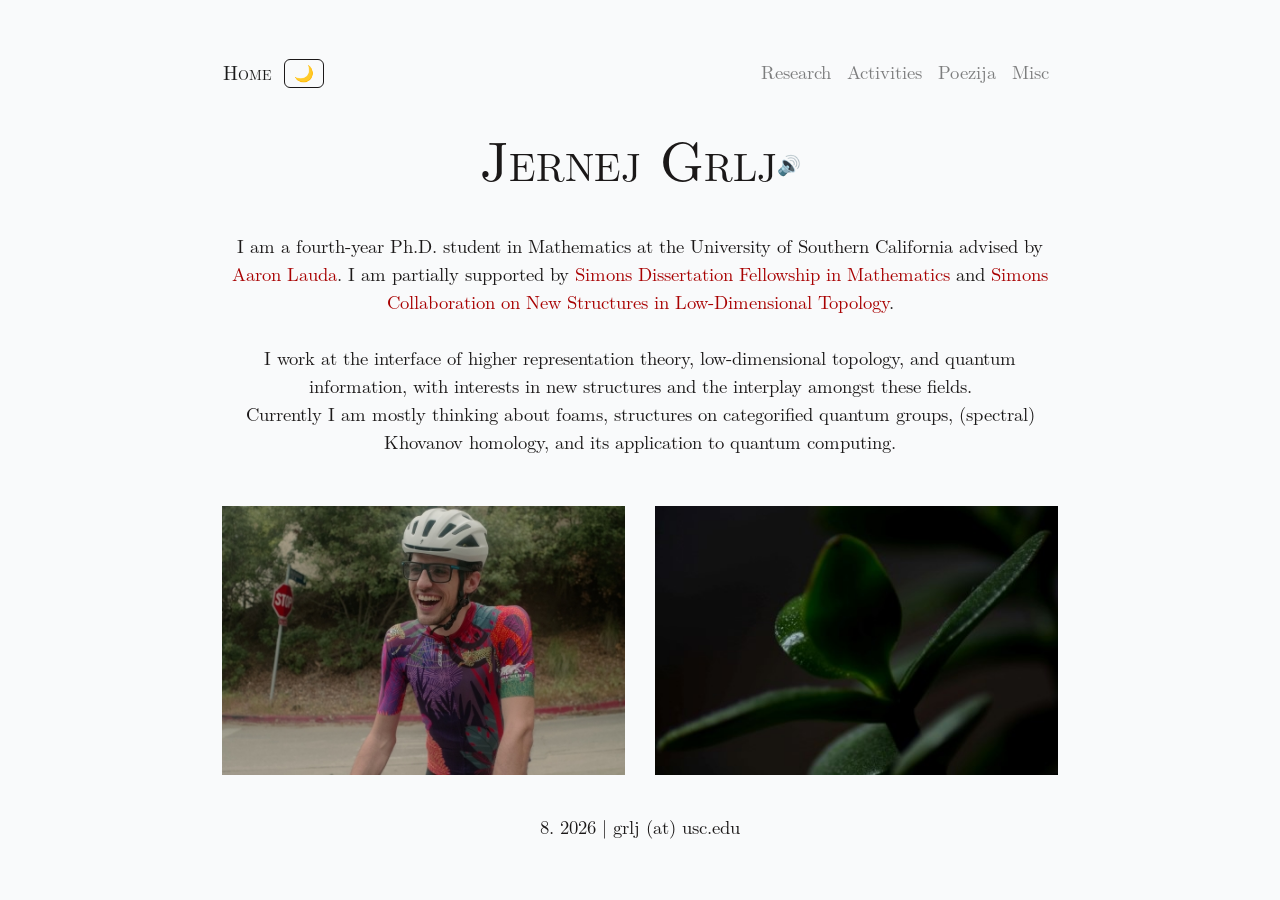
<file: index.html>
<!DOCTYPE html>
<html lang="en">
<head>
    <meta charset="UTF-8">
    <meta name="viewport" content="width=device-width, initial-scale=1.0">
    <!-- Apply saved/system color scheme before render to avoid flash -->
    <script>
      (function () {
        function readTheme() {
          try { var s = localStorage.getItem('theme'); if (s) return s; } catch (e) {}
          var m = document.cookie.match(/(?:^|;\s*)theme=(dark|light)/);
          return m ? m[1] : null;
        }
        var stored = readTheme();
        var dark = stored
          ? stored === 'dark'
          : (window.matchMedia && window.matchMedia('(prefers-color-scheme: dark)').matches);
        if (dark) document.documentElement.classList.add('latex-dark');
      })();
    </script>
    <title>Jernej Grlj</title>
    <!-- Bootstrap CSS -->
    <link rel="stylesheet" href="https://maxcdn.bootstrapcdn.com/bootstrap/4.5.2/css/bootstrap.min.css">
    <!-- LaTeX CSS -->
    <link rel="stylesheet" href="css/style.css">

    <style>
        h1 {
            
        }
        .container {
            max-width: 100%;
        }
        
        /* Media query for screens larger than 576px */
        @media (min-width: 576px) {
            .container {
                max-width: 80%;
            }
        }
        /* Remove outline and highlight effects for navbar links */
        .nav-link {
            outline: none; /* Remove outline on focus */
            box-shadow: none; /* Remove any box shadow effect */
            text-decoration: none; /* Remove underline if it appears */
        }

        .nav-link:focus, .nav-link:active {
            outline: none; /* Remove the blue outline */
            box-shadow: none; /* Remove any box shadow effect */
        }
        .navbar-brand {
            outline: none;
            box-shadow: none;
        }
        
        /* Optional: Prevent link text from being highlighted */
        .nav-link:focus, .nav-link:active {
            background-color: transparent; /* No background change on focus */
            color: inherit; /* Maintain original text color */
        }
        /* Adjust font size and line height */
        body {
            max-width: 128ch;
            font-size: 1rem;
            line-height: 1.5;
        }
                /* Remove any list-style or numbering in the navbar */
        .navbar-nav {
            list-style-type: none;
            padding: 0;
            margin: 0;
        }

        .navbar-nav li::before {
            content: none; /* Remove any custom content added by LaTeX.css */
        }
        /* Optional: If specific classes are defined, increase their font size too */
        body {
            font-size: calc(1rem + 2pt); /* Increase base font size */
        }/* Use the dark mode styles from LaTeX.css for the navbar */
        .latex-dark .navbar {
            background-color: var(--body-bg-color); /* Use the dark background from LaTeX.css */
            color: var(--body-color); /* Use the light text color from LaTeX.css */
        }

        .latex-dark .navbar .nav-link {
            color: var(--body-color); /* Light text color for nav links */
        }

        .latex-dark .navbar .nav-link:hover {
            color: var(--link-visited); /* Use a highlight color for hover effect */
        }

        .latex-dark .navbar-brand {
            color: var(--body-color); /* Light text color for the brand */
        }
            a {
        text-decoration: none; /* Remove underline */
        border: none; /* Remove any border */
    }

    /* Ensure the links don't show an outline or border when focused or active */
    a:focus, a:active {
        outline: none; /* Remove outline */
        border: none; /* Remove border */
    }
        </style>
</head>
<body>

    <!-- Navigation Bar -->
    <nav class="navbar navbar-expand-lg navbar-light">
        <div class="container">
            <a class="navbar-brand author" href="./index.html">Home</a>
            <button id="themeToggle" class="theme-toggle" type="button" aria-label="Toggle dark mode" aria-pressed="false" onclick="toggleTheme()">🌙</button>
            <button class="navbar-toggler" type="button" data-toggle="collapse" data-target="#navbarNav" aria-controls="navbarNav" aria-expanded="false" aria-label="Toggle navigation">
                <span class="navbar-toggler-icon"></span>
            </button>
            <div class="collapse navbar-collapse" id="navbarNav">
                <ul class="navbar-nav ml-auto">
                    <li class="nav-item">
                        <a class="nav-link" href="./research.html">Research</a>
                    </li>
                    <li class="nav-item">
                        <a class="nav-link" href="./activities.html">Activities</a>
                    </li>
                    <li class="nav-item">
                        <a class="nav-link" href="./poetry.html">Poezija</a>
                    </li>
                    <li class="nav-item">
                        <a class="nav-link" href="./misc.html">Misc</a>
                    </li>
                </ul>
            </div>
        </div>
    </nav>

<!-- Header Section -->
<header class="container-fluid text-center">
    <div class="container">
        <h1 class="display-4 author" style="margin-top:1rem; margin-bottom:1rem;">Jernej Grlj<sup style="font-size: 1.2rem; cursor: pointer;" onclick="playRandomAudio()">&#128266;</sup></h1>
    </div>
</header>

<!-- JavaScript to handle audio playback -->
<script>
    function playRandomAudio() {
        // List of audio files in the folder 'jernej'
        const audioFiles = [
            'jernej/jernej.mp3',
            'jernej/blaž.mp3',
            'jernej/gašper.mp3',
            'jernej/nace.mp3',
            'jernej/peter.mp3',
            'jernej/TataRobert.mp3',
            'jernej/mica.mp3',
            'jernej/tomaz.mp3',
            'jernej/erika.mp3'
            // Add more file paths as needed
        ];

        // Pick a random file
        const randomIndex = Math.floor(Math.random() * audioFiles.length);
        const randomAudio = audioFiles[randomIndex];

        // Create an audio object and play
        const audio = new Audio(randomAudio);
        audio.play();
    }
</script>


    <!-- About Section -->
    <section class="container-fluid">
        <div class="container">
            <div class="abstract text-center">
                <p class="centered"> I am a fourth-year Ph.D. student in Mathematics at the University of Southern California
                    advised by <a href="https://sites.google.com/view/lauda-home/home">Aaron Lauda</a>. I am partially supported by 
                    <a href="https://www.simonsfoundation.org/grant/simons-dissertation-fellowship-in-mathematics/">Simons Dissertation Fellowship in Mathematics</a> and
                    <a href="https://sites.google.com/view/simons-newstructures">Simons Collaboration on New Structures in Low-Dimensional Topology</a>. <br> <br>
                    
                    I work at the interface of higher representation theory, low-dimensional topology, and quantum information, with interests in new structures and the interplay amongst these fields. <br>
                    Currently I am mostly thinking about foams, structures on categorified quantum groups, (spectral) Khovanov homology, and its application to quantum computing.  </p>
            </div>
        </div>
    </section>

    <!-- Picture Section -->
    <section class="container-fluid mt-5">
        <div class="container">
            <div class="row">
                <!-- Picture 1 (Randomly Selected) -->
                <div class="col-md-6 mb-4">
                    <img id="randomImage1" class="img-fluid" alt="Random Image 1" style="width: 100%; object-fit: cover;">
                </div>
                <!-- Picture 2 (Randomly Selected) -->
                <div class="col-md-6 mb-4">
                    <img id="randomImage2" class="img-fluid" alt="Random Image 2" style="width: 100%; object-fit: cover;">
                </div>
            </div>
        </div>
    </section>
    
    <!-- JavaScript to Randomly Select Images -->
    <script>
        // List of image file names for Picture 1 and Picture 2
        const images1 = ["mojaslika/unnamed1.jpg", "mojaslika/unnamed2.jpg", "mojaslika/unnamed3.jpg"];
        const images2 = ["slike/photo1.jpg", "slike/photo2.jpg", "slike/photo3.jpg"];
    
        // Select random images from the lists
        const randomImage1 = images1[Math.floor(Math.random() * images1.length)];
        const randomImage2 = images2[Math.floor(Math.random() * images2.length)];
    
        // Set the src attributes of the images
        document.getElementById("randomImage1").src = randomImage1;
        document.getElementById("randomImage2").src = randomImage2;
    </script>


    <!-- Footer Section -->
    <footer class="container-fluid text-center">
        <div class="container">
            <p>8. 2026 | grlj (at) usc.edu</p>
        </div>
    </footer>

    <!-- Bootstrap JS and dependencies -->
    <script src="https://code.jquery.com/jquery-3.5.1.slim.min.js"></script>
    <script src="https://cdn.jsdelivr.net/npm/@popperjs/core@2.9.2/dist/umd/popper.min.js"></script>
    <script src="https://maxcdn.bootstrapcdn.com/bootstrap/4.5.2/js/bootstrap.min.js"></script>

    <!-- Dark-mode toggle logic -->
    <script>
      function saveTheme(val) {
        try { localStorage.setItem('theme', val); } catch (e) {}
        document.cookie = 'theme=' + val + '; path=/; max-age=31536000; SameSite=Lax';
      }
      function readThemePref() {
        try { var s = localStorage.getItem('theme'); if (s) return s; } catch (e) {}
        var m = document.cookie.match(/(?:^|;\s*)theme=(dark|light)/);
        return m ? m[1] : null;
      }
      function toggleTheme() {
        var isDark = document.documentElement.classList.toggle('latex-dark');
        saveTheme(isDark ? 'dark' : 'light');
        updateThemeIcon(isDark);
      }
      function updateThemeIcon(isDark) {
        var btn = document.getElementById('themeToggle');
        if (btn) {
          btn.textContent = isDark ? '\u2600\uFE0F' : '\u{1F319}';
          btn.setAttribute('aria-pressed', isDark ? 'true' : 'false');
        }
      }
      document.addEventListener('DOMContentLoaded', function () {
        updateThemeIcon(document.documentElement.classList.contains('latex-dark'));
        if (window.matchMedia) {
          window.matchMedia('(prefers-color-scheme: dark)').addEventListener('change', function (e) {
            if (readThemePref()) return;
            document.documentElement.classList.toggle('latex-dark', e.matches);
            updateThemeIcon(e.matches);
          });
        }
        // Sync the theme across any other open tabs/subpages live
        window.addEventListener('storage', function (e) {
          if (e.key !== 'theme') return;
          var dark = e.newValue === 'dark';
          document.documentElement.classList.toggle('latex-dark', dark);
          updateThemeIcon(dark);
        });
      });
    </script>
</body>
</html>
</file>
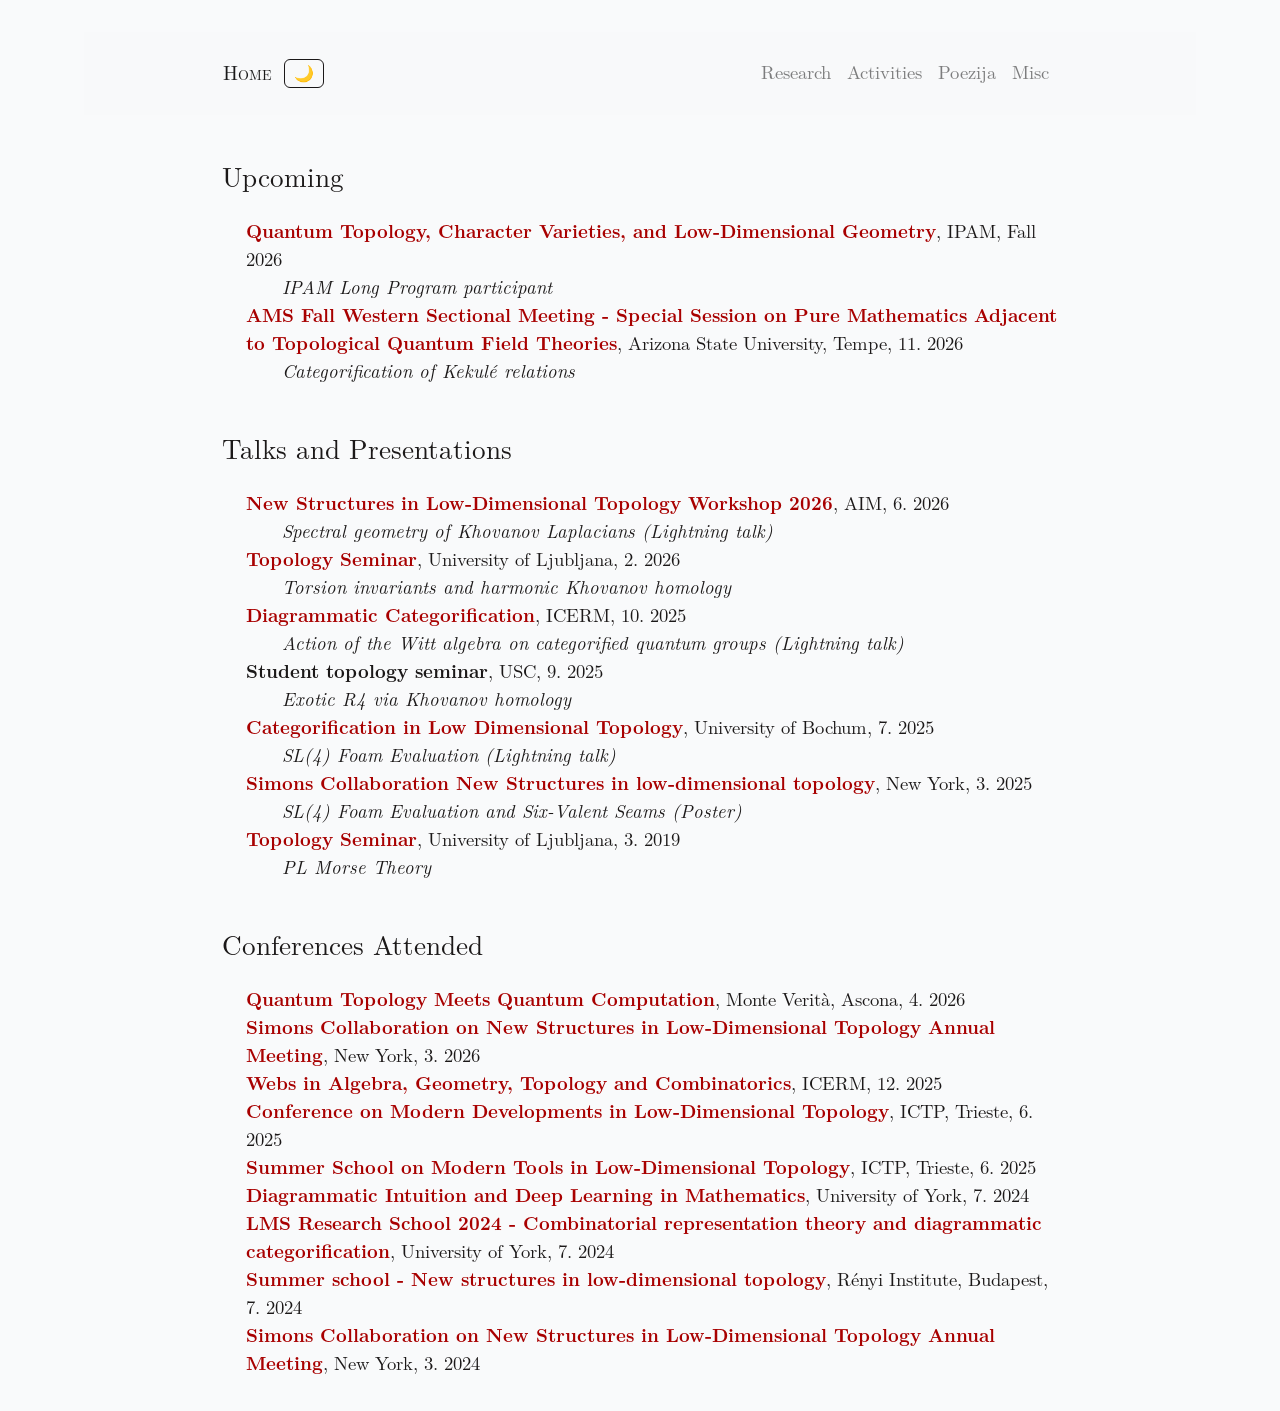
<file: activities.html>
<!DOCTYPE html>
<html lang="en">
    <head>
        <meta charset="UTF-8">
        <meta name="viewport" content="width=device-width, initial-scale=1.0">
    <!-- Apply saved/system color scheme before render to avoid flash -->
    <script>
      (function () {
        function readTheme() {
          try { var s = localStorage.getItem('theme'); if (s) return s; } catch (e) {}
          var m = document.cookie.match(/(?:^|;\s*)theme=(dark|light)/);
          return m ? m[1] : null;
        }
        var stored = readTheme();
        var dark = stored
          ? stored === 'dark'
          : (window.matchMedia && window.matchMedia('(prefers-color-scheme: dark)').matches);
        if (dark) document.documentElement.classList.add('latex-dark');
      })();
    </script>
        <title>Jernej Grlj</title>
        <!-- Bootstrap CSS -->
        <link rel="stylesheet" href="https://maxcdn.bootstrapcdn.com/bootstrap/4.5.2/css/bootstrap.min.css">
        <!-- LaTeX CSS -->
        <link rel="stylesheet" href="css/style.css">

        <style>
            h1 {

            }
            .container {
                max-width: 100%;
            }

            /* Media query for screens larger than 576px */
            @media (min-width: 576px) {
                .container {
                    max-width: 80%;
                }
            }
            /* Remove outline and highlight effects for navbar links */
            .nav-link {
                outline: none; /* Remove outline on focus */
                box-shadow: none; /* Remove any box shadow effect */
                text-decoration: none; /* Remove underline if it appears */
            }

            .nav-link:focus, .nav-link:active {
                outline: none; /* Remove the blue outline */
                box-shadow: none; /* Remove any box shadow effect */
            }
            .navbar-brand {
                outline: none;
                box-shadow: none;
            }

            /* Optional: Prevent link text from being highlighted */
            .nav-link:focus, .nav-link:active {
                background-color: transparent; /* No background change on focus */
                color: inherit; /* Maintain original text color */
            }
            /* Adjust font size and line height */
            body {
                max-width: 128ch;
                font-size: 1rem;
                line-height: 1.5;
            }
                    /* Remove any list-style or numbering in the navbar */
            .navbar-nav {
                list-style-type: none;
                padding: 0;
                margin: 0;
            }

            .navbar-nav li::before {
                content: none; /* Remove any custom content added by LaTeX.css */
            }
            /* Optional: If specific classes are defined, increase their font size too */
            body {
                font-size: calc(1rem + 2pt); /* Increase base font size */
            }/* Use the dark mode styles from LaTeX.css for the navbar */
            .latex-dark .navbar {
                background-color: var(--body-bg-color); /* Use the dark background from LaTeX.css */
                color: var(--body-color); /* Use the light text color from LaTeX.css */
            }

            .latex-dark .navbar .nav-link {
                color: var(--body-color); /* Light text color for nav links */
            }

            .latex-dark .navbar .nav-link:hover {
                color: var(--link-visited); /* Use a highlight color for hover effect */
            }

            .latex-dark .navbar-brand {
                color: var(--body-color); /* Light text color for the brand */
            }
                a {
            text-decoration: none; /* Remove underline */
            border: none; /* Remove any border */
        }

        /* Ensure the links don't show an outline or border when focused or active */
        a:focus, a:active {
            outline: none; /* Remove outline */
            border: none; /* Remove border */
        }
        label.sidenote-toggle:not(.sidenote-number) {
            display: inline;
          }
          .sidenote {
            display: none;
          }
          .sidenote-toggle:checked + .sidenote {
            display: block;
            margin: 0.5rem 1.25rem 1rem 0.5rem;
            float: left;
            left: 1rem;
            clear: both;
            width: 95%;
          }
          /* tweak indentation of sidenote inside a blockquote */
          blockquote .sidenote {
            margin-right: -25vw;
            width: 16vw;
          }
            </style>
    </head>
<body>

    <!-- Navigation Bar -->
    <nav class="navbar navbar-expand-lg navbar-light bg-light">
        <div class="container">
            <a class="navbar-brand author" href="./index.html">Home</a>
            <button id="themeToggle" class="theme-toggle" type="button" aria-label="Toggle dark mode" aria-pressed="false" onclick="toggleTheme()">🌙</button>
            <button class="navbar-toggler" type="button" data-toggle="collapse" data-target="#navbarNav" aria-controls="navbarNav" aria-expanded="false" aria-label="Toggle navigation">
                <span class="navbar-toggler-icon"></span>
            </button>
            <div class="collapse navbar-collapse" id="navbarNav">
                <ul class="navbar-nav ml-auto">
                    <li class="nav-item">
                        <a class="nav-link" href="./research.html">Research</a>
                    </li>
                    <li class="nav-item">
                        <a class="nav-link" href="./activities.html">Activities</a>
                    </li>
                    <li class="nav-item">
                        <a class="nav-link" href="./poetry.html">Poezija</a>
                    </li>
                    <li class="nav-item">
                        <a class="nav-link" href="./misc.html">Misc</a>
                    </li>
                </ul>
            </div>
        </div>
    </nav>
    <!-- About Section -->
<section class="container-fluid mt-5">
    <div class="container">
        <h2 class="mb-4">Upcoming</h2>
        <ul class="list-unstyled">
        <li class="ml-4">
            <strong><a href="https://www.ipam.ucla.edu/programs/long-programs/quantum-topology-character-varieties-and-low-dimensional-geometry/">Quantum Topology, Character Varieties, and Low-Dimensional Geometry</a></strong>, IPAM, Fall 2026 <br>
            &nbsp;&nbsp;&nbsp;&nbsp;<i>IPAM Long Program participant</i>
        </li>
        <li class="ml-4">
            <strong><a href="https://www.ams.org/meetings/sectional/2335_program_ss32.html#title">AMS Fall Western Sectional Meeting - Special Session on Pure Mathematics Adjacent to Topological Quantum Field Theories</a></strong>, Arizona State University, Tempe, 11. 2026 <br>
            &nbsp;&nbsp;&nbsp;&nbsp;<i>Categorification of Kekulé relations</i>
        </li>
    </ul>
        <h2 class="mb-4">Talks and Presentations</h2>
        <ul class="list-unstyled">
        <li class="ml-4">
            <strong><a href="https://c-negron.github.io/new_structures26">New Structures in Low-Dimensional Topology Workshop 2026</a></strong>, AIM, 6. 2026 <br>
            &nbsp;&nbsp;&nbsp;&nbsp;<i>Spectral geometry of Khovanov Laplacians (Lightning talk)</i>
        </li>
        <li class="ml-4">
            <strong><a href="https://www.fmf.uni-lj.si/en/research/topology-seminar/">Topology Seminar</a></strong>, University of Ljubljana, 2. 2026 <br>
            &nbsp;&nbsp;&nbsp;&nbsp;<i>Torsion invariants and harmonic Khovanov homology</i>
        </li>
        <li class="ml-4">
            <strong><a href="https://icerm.brown.edu/program/semester_program_workshop/sp-f25-w2">Diagrammatic Categorification</a></strong>, ICERM, 10. 2025 <br>
            &nbsp;&nbsp;&nbsp;&nbsp;<i>Action of the Witt algebra on categorified quantum groups (Lightning talk)</i>
        </li>
        <li class="ml-4">
            <strong>Student topology seminar</strong>, USC, 9. 2025 <br>
            &nbsp;&nbsp;&nbsp;&nbsp;<i>Exotic R4 via Khovanov homology</i>
        </li>
        <li class="ml-4">
            <strong><a href="https://cbz20.raspberryip.com/CategorificationLDT-2025/">Categorification in Low Dimensional Topology</a></strong>, University of Bochum, 7. 2025 <br>
            &nbsp;&nbsp;&nbsp;&nbsp;<i>SL(4) Foam Evaluation (Lightning talk)</i>
        </li>
        <li class="ml-4">
            <strong><a href="https://www.simonsfoundation.org/event/simons-collaboration-on-new-structures-in-low-dimensional-topology-annual-meeting-2025/">Simons Collaboration New Structures in low-dimensional topology</a></strong>, New York, 3. 2025 <br>
            &nbsp;&nbsp;&nbsp;&nbsp;<i>SL(4) Foam Evaluation and Six-Valent Seams (Poster)</i>
        </li>
        <li class="ml-4">
            <strong><a href="https://www.fmf.uni-lj.si/en/research/topology-seminar/">Topology Seminar</a></strong>, University of Ljubljana, 3. 2019 <br>
            &nbsp;&nbsp;&nbsp;&nbsp;<i>PL Morse Theory</i>
        </li>
    </ul>
        <h2 class="mb-4">Conferences Attended</h2>
        <ul class="list-unstyled">
        <li class="ml-4">
            <strong><a href="https://sites.google.com/view/qtmeetsqc-2026/home">Quantum Topology Meets Quantum Computation</a></strong>, Monte Verità, Ascona, 4. 2026
        </li>
        <li class="ml-4">
            <strong><a href="https://www.simonsfoundation.org/event/simons-collaboration-on-new-structures-in-low-dimensional-topology-annual-meeting-2026/">Simons Collaboration on New Structures in Low-Dimensional Topology Annual Meeting</a></strong>, New York, 3. 2026
        </li>
        <li class="ml-4">
            <strong><a href="https://icerm.brown.edu/program/topical_workshop/tw-25-wagtc">Webs in Algebra, Geometry, Topology and Combinatorics</a></strong>, ICERM, 12. 2025
        </li>
        <li class="ml-4">
            <strong><a href="https://indico.ictp.it/event/10839">Conference on Modern Developments in Low-Dimensional Topology</a></strong>, ICTP, Trieste, 6. 2025
        </li>
        <li class="ml-4">
            <strong><a href="https://indico.ictp.it/event/10839">Summer School on Modern Tools in Low-Dimensional Topology</a></strong>, ICTP, Trieste, 6. 2025
        </li>
        <li class="ml-4">
            <strong><a href="https://sites.google.com/view/diagrammatic-learning/home">Diagrammatic Intuition and Deep Learning in Mathematics</a></strong>, University of York, 7. 2024
        </li>
        <li class="ml-4">
            <strong><a href="https://sites.google.com/view/york-lms-research-school-2024/home">LMS Research School 2024 - Combinatorial representation theory and diagrammatic categorification</a></strong>, University of York, 7. 2024
        </li>
        <li class="ml-4">
            <strong><a href="https://erdoscenter.renyi.hu/events/summer-school-new-structures-low-dimensional-topology">Summer school - New structures in low-dimensional topology</a></strong>, Rényi Institute, Budapest, 7. 2024
        </li>
        <li class="ml-4">
            <strong><a href="https://www.simonsfoundation.org/event/simons-collaboration-on-new-structures-in-low-dimensional-topology-annual-meeting-2024/">Simons Collaboration on New Structures in Low-Dimensional Topology Annual Meeting</a></strong>, New York, 3. 2024
        </li>
    </ul>
    </div>

</section>


    <!-- Bootstrap JS and dependencies -->
    <script src="https://code.jquery.com/jquery-3.5.1.slim.min.js"></script>
    <script src="https://cdn.jsdelivr.net/npm/@popperjs/core@2.9.2/dist/umd/popper.min.js"></script>
    <script src="https://maxcdn.bootstrapcdn.com/bootstrap/4.5.2/js/bootstrap.min.js"></script>

    <!-- Dark-mode toggle logic -->
    <script>
      function saveTheme(val) {
        try { localStorage.setItem('theme', val); } catch (e) {}
        document.cookie = 'theme=' + val + '; path=/; max-age=31536000; SameSite=Lax';
      }
      function readThemePref() {
        try { var s = localStorage.getItem('theme'); if (s) return s; } catch (e) {}
        var m = document.cookie.match(/(?:^|;\s*)theme=(dark|light)/);
        return m ? m[1] : null;
      }
      function toggleTheme() {
        var isDark = document.documentElement.classList.toggle('latex-dark');
        saveTheme(isDark ? 'dark' : 'light');
        updateThemeIcon(isDark);
      }
      function updateThemeIcon(isDark) {
        var btn = document.getElementById('themeToggle');
        if (btn) {
          btn.textContent = isDark ? '\u2600\uFE0F' : '\u{1F319}';
          btn.setAttribute('aria-pressed', isDark ? 'true' : 'false');
        }
      }
      document.addEventListener('DOMContentLoaded', function () {
        updateThemeIcon(document.documentElement.classList.contains('latex-dark'));
        if (window.matchMedia) {
          window.matchMedia('(prefers-color-scheme: dark)').addEventListener('change', function (e) {
            if (readThemePref()) return;
            document.documentElement.classList.toggle('latex-dark', e.matches);
            updateThemeIcon(e.matches);
          });
        }
        // Sync the theme across any other open tabs/subpages live
        window.addEventListener('storage', function (e) {
          if (e.key !== 'theme') return;
          var dark = e.newValue === 'dark';
          document.documentElement.classList.toggle('latex-dark', dark);
          updateThemeIcon(dark);
        });
      });
    </script>
</body>
</html>
</file>
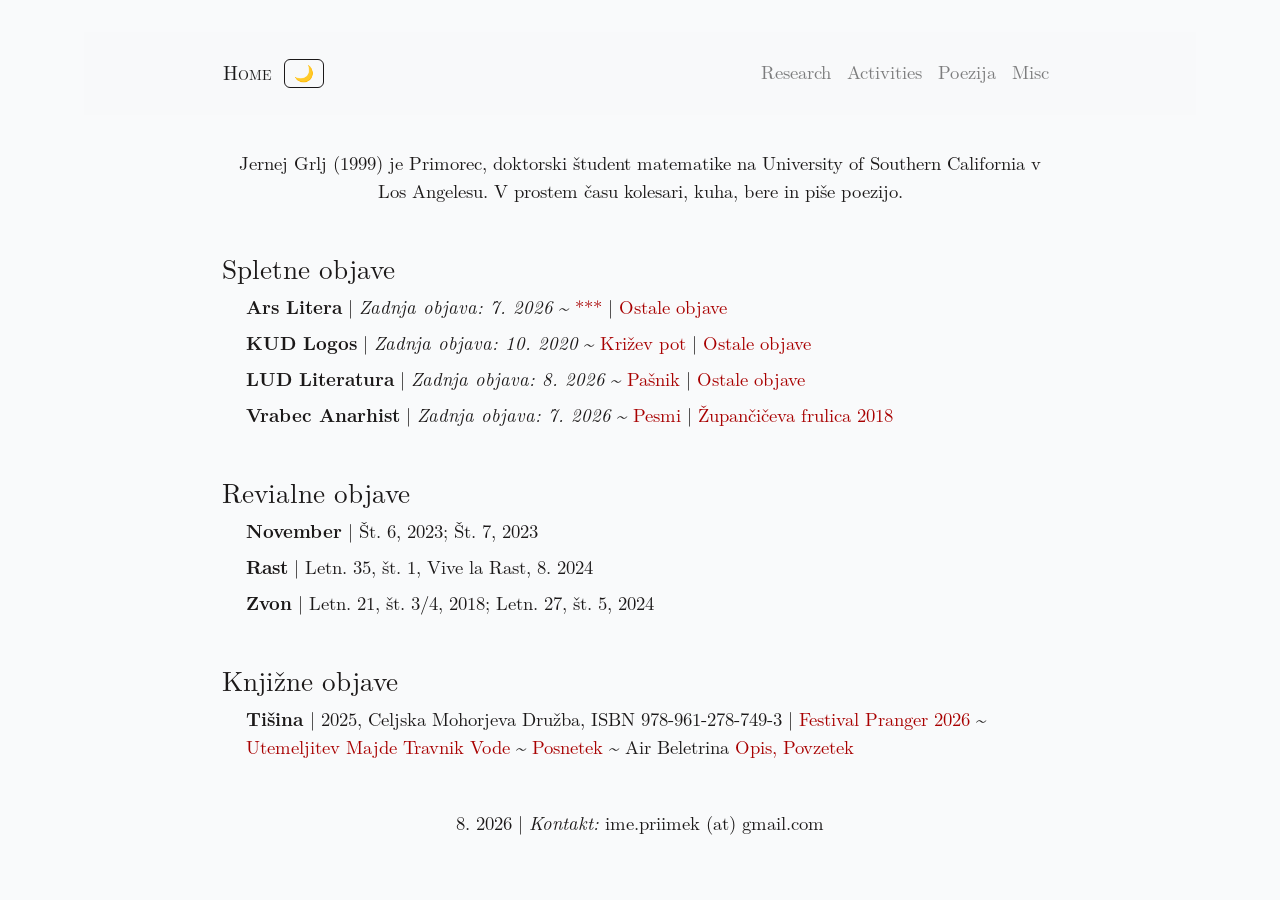
<file: poetry.html>
<!DOCTYPE html>
<html lang="en">
    <head>
        <meta charset="UTF-8">
        <meta name="viewport" content="width=device-width, initial-scale=1.0">
    <!-- Apply saved/system color scheme before render to avoid flash -->
    <script>
      (function () {
        function readTheme() {
          try { var s = localStorage.getItem('theme'); if (s) return s; } catch (e) {}
          var m = document.cookie.match(/(?:^|;\s*)theme=(dark|light)/);
          return m ? m[1] : null;
        }
        var stored = readTheme();
        var dark = stored
          ? stored === 'dark'
          : (window.matchMedia && window.matchMedia('(prefers-color-scheme: dark)').matches);
        if (dark) document.documentElement.classList.add('latex-dark');
      })();
    </script>
        <title>Jernej Grlj</title>
        <!-- Bootstrap CSS -->
        <link rel="stylesheet" href="https://maxcdn.bootstrapcdn.com/bootstrap/4.5.2/css/bootstrap.min.css">
        <!-- LaTeX CSS -->
        <link rel="stylesheet" href="css/style.css">
    
        <style>
            h1 {
                
            }
            .container {
                max-width: 100%;
            }
            
            /* Media query for screens larger than 576px */
            @media (min-width: 576px) {
                .container {
                    max-width: 80%;
                }
            }
            /* Remove outline and highlight effects for navbar links */
            .nav-link {
                outline: none; /* Remove outline on focus */
                box-shadow: none; /* Remove any box shadow effect */
                text-decoration: none; /* Remove underline if it appears */
            }
    
            .nav-link:focus, .nav-link:active {
                outline: none; /* Remove the blue outline */
                box-shadow: none; /* Remove any box shadow effect */
            }
            .navbar-brand {
                outline: none;
                box-shadow: none;
            }
            
            /* Optional: Prevent link text from being highlighted */
            .nav-link:focus, .nav-link:active {
                background-color: transparent; /* No background change on focus */
                color: inherit; /* Maintain original text color */
            }
            /* Adjust font size and line height */
            body {
                max-width: 128ch;
                font-size: 1rem;
                line-height: 1.5;
            }
                    /* Remove any list-style or numbering in the navbar */
            .navbar-nav {
                list-style-type: none;
                padding: 0;
                margin: 0;
            }
    
            .navbar-nav li::before {
                content: none; /* Remove any custom content added by LaTeX.css */
            }
            /* Optional: If specific classes are defined, increase their font size too */
            body {
                font-size: calc(1rem + 2pt); /* Increase base font size */
            }/* Use the dark mode styles from LaTeX.css for the navbar */
            .latex-dark .navbar {
                background-color: var(--body-bg-color); /* Use the dark background from LaTeX.css */
                color: var(--body-color); /* Use the light text color from LaTeX.css */
            }
    
            .latex-dark .navbar .nav-link {
                color: var(--body-color); /* Light text color for nav links */
            }
    
            .latex-dark .navbar .nav-link:hover {
                color: var(--link-visited); /* Use a highlight color for hover effect */
            }
    
            .latex-dark .navbar-brand {
                color: var(--body-color); /* Light text color for the brand */
            }
                a {
            text-decoration: none; /* Remove underline */
            border: none; /* Remove any border */
        }
    
        /* Ensure the links don't show an outline or border when focused or active */
        a:focus, a:active {
            outline: none; /* Remove outline */
            border: none; /* Remove border */
        }
            </style>
    </head>
<body>

    <!-- Navigation Bar -->
    <nav class="navbar navbar-expand-lg navbar-light bg-light">
        <div class="container">
            <a class="navbar-brand author" href="./index.html">Home</a>
            <button id="themeToggle" class="theme-toggle" type="button" aria-label="Toggle dark mode" aria-pressed="false" onclick="toggleTheme()">🌙</button>
            <button class="navbar-toggler" type="button" data-toggle="collapse" data-target="#navbarNav" aria-controls="navbarNav" aria-expanded="false" aria-label="Toggle navigation">
                <span class="navbar-toggler-icon"></span>
            </button>
            <div class="collapse navbar-collapse" id="navbarNav">
                <ul class="navbar-nav ml-auto">
                    <li class="nav-item">
                        <a class="nav-link" href="./research.html">Research</a>
                    </li>
                    <li class="nav-item">
                        <a class="nav-link" href="./activities.html">Activities</a>
                    </li>
                    <li class="nav-item">
                        <a class="nav-link" href="./poetry.html">Poezija</a>
                    </li>
                    <li class="nav-item">
                        <a class="nav-link" href="./misc.html">Misc</a>
                    </li>
                </ul>
            </div>
        </div>
    </nav>

        <!-- About Section -->
    <section class="container-fluid">
        <div class="container">
            <div class="abstract text-center">
                <p class="centered"> Jernej Grlj (1999) je Primorec, doktorski študent matematike na University of Southern California v Los Angelesu. V prostem času kolesari, kuha, bere in piše poezijo.  </p>
            </div>
        </div>
    </section>
    
  
    <!-- Poetry Section -->
    <section class="container-fluid mt-5">
    <div class="container">
        <h2 class="mb-2">Spletne objave</h2>
        <ul class="list-unstyled">
        <li class="ml-4 mb-2">
            <strong>Ars Litera</strong> | <i>Zadnja objava: 7. 2026</i> ~ <a href="https://www.arslitera.org/2026/07/29/3687/">***</a>
            | <a href="https://www.arslitera.org/author/jernej-grlj/">Ostale objave</a>
        </li>
        <li class="ml-4 mb-2">
            <strong>KUD Logos</strong> | <i>Zadnja objava: 10. 2020</i> ~ <a href="https://kud-logos.si/krizev-pot/">Križev pot</a>
            | <a href="https://kud-logos.si/authors/jernej-grlj/">Ostale objave</a>
        </li>
        <li class="ml-4 mb-2">
            <strong>LUD Literatura</strong> | <i>Zadnja objava: 8. 2026</i> ~ <a href="https://www.ludliteratura.si/branje/pasnik/">Pašnik</a>
          | <a href="https://www.ludliteratura.si/imena-avtorjev/jernej-grlj/">Ostale objave</a>
        </li>
        <li class="ml-4 mb-2">
            <strong>Vrabec Anarhist</strong> | <i>Zadnja objava: 7. 2026</i> ~ <a href="http://www.vrabecanarhist.si/2026/07/28/pesmi-14/">Pesmi</a>
            | <a href="https://www.vrabecanarhist.si/2018/06/12/najboljsi-slovenski-srednjesolski-pesniki/">Župančičeva frulica 2018</a>
        </li>
    </ul>
    <h2 class="mb-2">Revialne objave</h2>
        <ul class="list-unstyled">
        <li class="ml-4 mb-2">
            <strong>November</strong> | Št. 6, 2023; Št. 7, 2023 
        <li class="ml-4 mb-2">
            <strong>Rast</strong> | Letn. 35, št. 1, Vive la Rast, 8. 2024
        </li>
        <li class="ml-4 mb-2">
            <strong>Zvon</strong> | Letn. 21, št. 3/4, 2018; Letn. 27, št. 5, 2024 
        </li>
    </ul>
        <h2 class="mb-2">Knjižne objave</h2>
        <ul class="list-unstyled">
        <li class="ml-4 mb-2">
            <strong>Tišina </strong> | 2025, Celjska Mohorjeva Družba, ISBN 978-961-278-749-3 |   <a href="https://pranger.si/">Festival Pranger 2026</a> ~  <a href="https://www.poiesis.si/majda-travnik-vode/">Utemeljitev Majde Travnik Vode</a> ~ <a href="https://www.youtube.com/watch?v=mls8qyccfWA">Posnetek</a> ~ Air Beletrina <a href="https://airbeletrina.si/tisina-devet-ur-stran/">Opis,</a>  <a href="https://airbeletrina.si/o-potujitvah-in-priblizevanjih/">Povzetek</a>
        </li>
    </ul>
    </div>

</section>
<footer class="container-fluid text-center py-4">
    <div class="container">
        <p> 8. 2026 | <i>Kontakt:</i> ime.priimek (at) gmail.com</p>
    </div>
</footer>

    <!-- Bootstrap JS and dependencies -->
    <script src="https://code.jquery.com/jquery-3.5.1.slim.min.js"></script>
    <script src="https://cdn.jsdelivr.net/npm/@popperjs/core@2.9.2/dist/umd/popper.min.js"></script>
    <script src="https://maxcdn.bootstrapcdn.com/bootstrap/4.5.2/js/bootstrap.min.js"></script>

    <!-- Dark-mode toggle logic -->
    <script>
      function saveTheme(val) {
        try { localStorage.setItem('theme', val); } catch (e) {}
        document.cookie = 'theme=' + val + '; path=/; max-age=31536000; SameSite=Lax';
      }
      function readThemePref() {
        try { var s = localStorage.getItem('theme'); if (s) return s; } catch (e) {}
        var m = document.cookie.match(/(?:^|;\s*)theme=(dark|light)/);
        return m ? m[1] : null;
      }
      function toggleTheme() {
        var isDark = document.documentElement.classList.toggle('latex-dark');
        saveTheme(isDark ? 'dark' : 'light');
        updateThemeIcon(isDark);
      }
      function updateThemeIcon(isDark) {
        var btn = document.getElementById('themeToggle');
        if (btn) {
          btn.textContent = isDark ? '\u2600\uFE0F' : '\u{1F319}';
          btn.setAttribute('aria-pressed', isDark ? 'true' : 'false');
        }
      }
      document.addEventListener('DOMContentLoaded', function () {
        updateThemeIcon(document.documentElement.classList.contains('latex-dark'));
        if (window.matchMedia) {
          window.matchMedia('(prefers-color-scheme: dark)').addEventListener('change', function (e) {
            if (readThemePref()) return;
            document.documentElement.classList.toggle('latex-dark', e.matches);
            updateThemeIcon(e.matches);
          });
        }
        // Sync the theme across any other open tabs/subpages live
        window.addEventListener('storage', function (e) {
          if (e.key !== 'theme') return;
          var dark = e.newValue === 'dark';
          document.documentElement.classList.toggle('latex-dark', dark);
          updateThemeIcon(dark);
        });
      });
    </script>
</body>
</html>
</file>
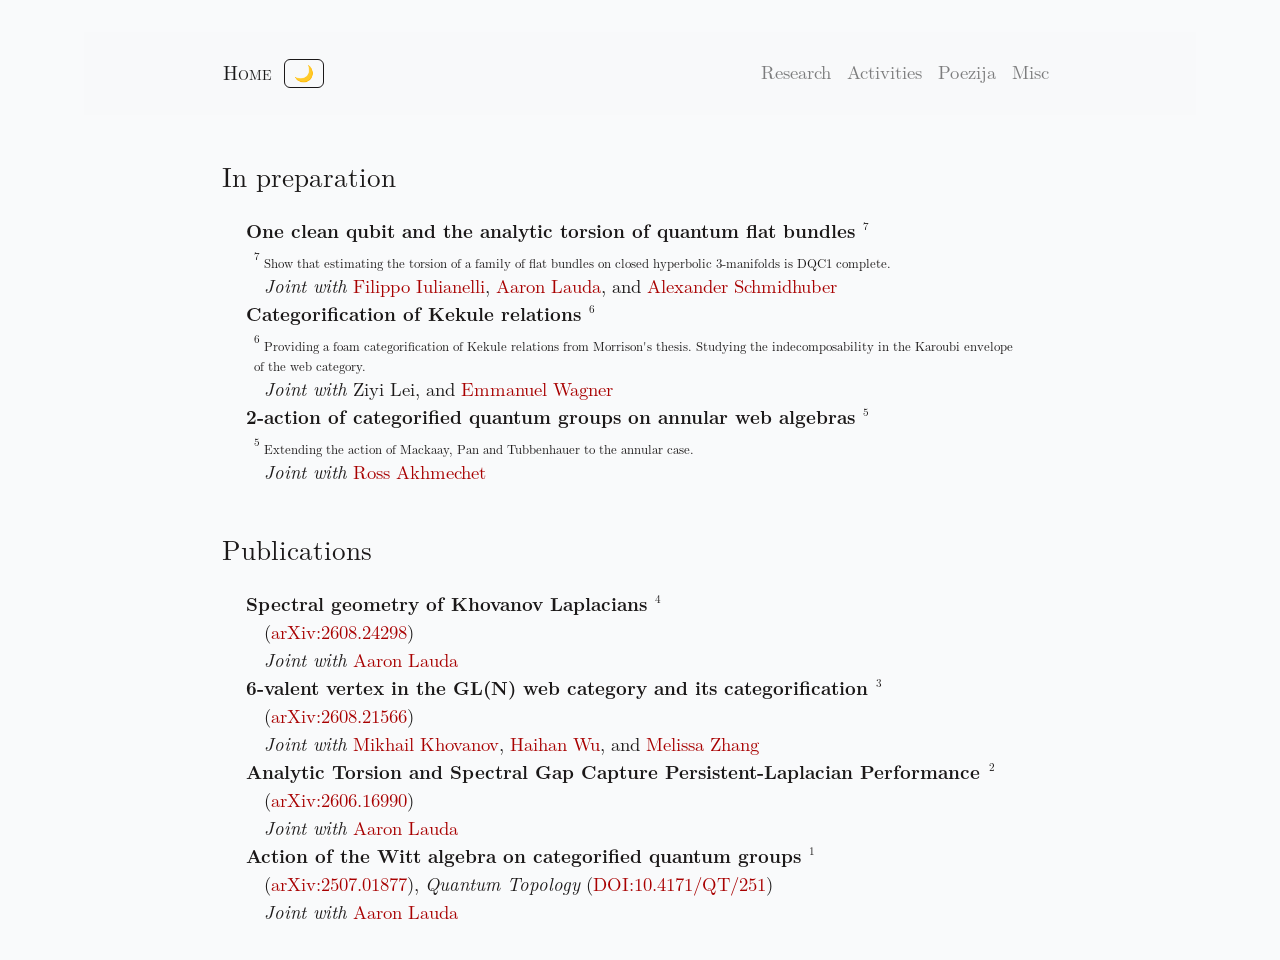
<file: research.html>
<!DOCTYPE html>
<html lang="en">
    <head>
        <meta charset="UTF-8">
        <meta name="viewport" content="width=device-width, initial-scale=1.0">
    <!-- Apply saved/system color scheme before render to avoid flash -->
    <script>
      (function () {
        function readTheme() {
          try { var s = localStorage.getItem('theme'); if (s) return s; } catch (e) {}
          var m = document.cookie.match(/(?:^|;\s*)theme=(dark|light)/);
          return m ? m[1] : null;
        }
        var stored = readTheme();
        var dark = stored
          ? stored === 'dark'
          : (window.matchMedia && window.matchMedia('(prefers-color-scheme: dark)').matches);
        if (dark) document.documentElement.classList.add('latex-dark');
      })();
    </script>
        <title>Jernej Grlj</title>
        <!-- Bootstrap CSS -->
        <link rel="stylesheet" href="https://maxcdn.bootstrapcdn.com/bootstrap/4.5.2/css/bootstrap.min.css">
        <!-- LaTeX CSS -->
        <link rel="stylesheet" href="css/style.css">
    
        <style>
            h1 {
                
            }
            .container {
                max-width: 100%;
            }
            
            /* Media query for screens larger than 576px */
            @media (min-width: 576px) {
                .container {
                    max-width: 80%;
                }
            }
            /* Remove outline and highlight effects for navbar links */
            .nav-link {
                outline: none; /* Remove outline on focus */
                box-shadow: none; /* Remove any box shadow effect */
                text-decoration: none; /* Remove underline if it appears */
            }
    
            .nav-link:focus, .nav-link:active {
                outline: none; /* Remove the blue outline */
                box-shadow: none; /* Remove any box shadow effect */
            }
            .navbar-brand {
                outline: none;
                box-shadow: none;
            }
            
            /* Optional: Prevent link text from being highlighted */
            .nav-link:focus, .nav-link:active {
                background-color: transparent; /* No background change on focus */
                color: inherit; /* Maintain original text color */
            }
            /* Adjust font size and line height */
            body {
                max-width: 128ch;
                font-size: 1rem;
                line-height: 1.5;
            }
                    /* Remove any list-style or numbering in the navbar */
            .navbar-nav {
                list-style-type: none;
                padding: 0;
                margin: 0;
            }
    
            .navbar-nav li::before {
                content: none; /* Remove any custom content added by LaTeX.css */
            }
            /* Optional: If specific classes are defined, increase their font size too */
            body {
                font-size: calc(1rem + 2pt); /* Increase base font size */
            }/* Use the dark mode styles from LaTeX.css for the navbar */
            .latex-dark .navbar {
                background-color: var(--body-bg-color); /* Use the dark background from LaTeX.css */
                color: var(--body-color); /* Use the light text color from LaTeX.css */
            }
    
            .latex-dark .navbar .nav-link {
                color: var(--body-color); /* Light text color for nav links */
            }
    
            .latex-dark .navbar .nav-link:hover {
                color: var(--link-visited); /* Use a highlight color for hover effect */
            }
    
            .latex-dark .navbar-brand {
                color: var(--body-color); /* Light text color for the brand */
            }
                a {
            text-decoration: none; /* Remove underline */
            border: none; /* Remove any border */
        }
    
        /* Ensure the links don't show an outline or border when focused or active */
        a:focus, a:active {
            outline: none; /* Remove outline */
            border: none; /* Remove border */
        }
        label.sidenote-toggle:not(.sidenote-number) {
            display: inline;
          }
          .sidenote {
            display: none;
          }
          .sidenote-toggle:checked + .sidenote {
            display: block;
            margin: 0.5rem 1.25rem 0 0.5rem;
            float: left;
            left: 1rem;
            clear: both;
            width: 95%;
          }
          /* tweak indentation of sidenote inside a blockquote */
          blockquote .sidenote {
            margin-right: -25vw;
            width: 16vw;
          }
          .research-papers {
            counter-reset: sidenote-counter 8;
          }
          .research-papers .sidenote-number {
            counter-increment: sidenote-counter -1;
          }
            </style>
    </head>
<body>

    <!-- Navigation Bar -->
    <nav class="navbar navbar-expand-lg navbar-light bg-light">
        <div class="container">
            <a class="navbar-brand author" href="./index.html">Home</a>
            <button id="themeToggle" class="theme-toggle" type="button" aria-label="Toggle dark mode" aria-pressed="false" onclick="toggleTheme()">🌙</button>
            <button class="navbar-toggler" type="button" data-toggle="collapse" data-target="#navbarNav" aria-controls="navbarNav" aria-expanded="false" aria-label="Toggle navigation">
                <span class="navbar-toggler-icon"></span>
            </button>
            <div class="collapse navbar-collapse" id="navbarNav">
                <ul class="navbar-nav ml-auto">
                    <li class="nav-item">
                        <a class="nav-link" href="./research.html">Research</a>
                    </li>
                    <li class="nav-item">
                        <a class="nav-link" href="./activities.html">Activities</a>
                    </li>
                    <li class="nav-item">
                        <a class="nav-link" href="./poetry.html">Poezija</a>
                    </li>
                    <li class="nav-item">
                        <a class="nav-link" href="./misc.html">Misc</a>
                    </li>
                </ul>
            </div>
        </div>
    </nav>
    <!-- About Section -->
<section class="container-fluid mt-5">
    <div class="container research-papers">
        <h2 class="mb-4">In preparation</h2>
        <ul class="list-unstyled">
        <li class="ml-4">
            <strong>One clean qubit and the analytic torsion of quantum flat bundles</strong> 
            <label for="sn-7" class="sidenote-toggle sidenote-number"></label>
            <input type="checkbox" id="sn-7" class="sidenote-toggle" checked  />
            <span class="sidenote">Show that estimating the torsion of a family of flat bundles on closed hyperbolic 3-manifolds is DQC1 complete.</span> <br>
            &nbsp;&nbsp;<i>Joint with</i> <span><a href="https://sites.google.com/view/filippoiulianelli">Filippo Iulianelli</a>,  <a href="https://sites.google.com/view/lauda-home/home"> Aaron Lauda</a>, and <a href="https://www.mit.edu/~alexsc/"> Alexander Schmidhuber</a></span> <br>
        </li>
        <li class="ml-4">
            <strong>Categorification of Kekule relations</strong> 
            <label for="sn-6" class="sidenote-toggle sidenote-number"></label>
            <input type="checkbox" id="sn-6" class="sidenote-toggle" checked  />
            <span class="sidenote">Providing a foam categorification of Kekule relations from Morrison's thesis. Studying the indecomposability in the Karoubi envelope of the web category.</span> <br>
            &nbsp;&nbsp;<i>Joint with</i> <span> Ziyi Lei, and <a href="https://wagner.perso.math.cnrs.fr/index.html/"> Emmanuel Wagner</a></span> <br>
        </li>
        <li class="ml-4">
            <strong>2-action of categorified quantum groups on annular web algebras</strong> 
            <label for="sn-5" class="sidenote-toggle sidenote-number"></label>
            <input type="checkbox" id="sn-5" class="sidenote-toggle" checked  />
            <span class="sidenote">Extending the action of Mackaay, Pan and Tubbenhauer to the annular case.</span> <br>
            &nbsp;&nbsp;<i>Joint with</i> <span> <a href="https://sites.google.com/view/rossakhmechet/home?authuser=0"> Ross Akhmechet</a></span> <br>
        </li>
    </ul>
    <h2 class="mb-4">Publications</h2>
        <ul class="list-unstyled">
        <li class="ml-4">
            <strong>Spectral geometry of Khovanov Laplacians</strong> 
            <label for="sn-4" class="sidenote-toggle sidenote-number"></label>
            <input type="checkbox" id="sn-4" class="sidenote-toggle" unchecked  />
            <span class="sidenote">Introducing an inner product on rational Khovanov chain complexes leads to the notion of Khovanov Laplacians. The zero eigenvalues correspond to homology.
                Higher eigenvalues hold more geometric information. We study the spectral gaps of some knot diagrams, Reidemeister torsion, and recover the Lee spectral sequence.
            </span> <br>
            &nbsp;&nbsp;(<a href="https://arxiv.org/abs/2608.24298">arXiv:2608.24298</a>)  <br>
            &nbsp;&nbsp;<i>Joint with</i> <span>  <a href="https://sites.google.com/view/lauda-home/home"> Aaron Lauda</a></span> <br>
        </li>  
        <li class="ml-4">
            <strong>6-valent vertex in the GL(N) web category and its categorification</strong> 
            <label for="sn-3" class="sidenote-toggle sidenote-number"></label>
            <input type="checkbox" id="sn-3" class="sidenote-toggle" unchecked  />
            <span class="sidenote">Using Robert and Wagner's GL(N) foam evaluation to N = 4 and N = 5, we decompose the benzene web in the Karoubi envelope of the Web category using categorification. 
                A similar decomposition is conjectured for larger N and we outline the first steps towards the construction of a nice web basis in higher ranks.</span> <br>
            &nbsp;&nbsp;(<a href="https://arxiv.org/abs/2608.21566">arXiv:2608.21566</a>)  <br>
            &nbsp;&nbsp;<i>Joint with</i> <span> <a href="https://sites.google.com/view/mkhovanov/"> Mikhail Khovanov</a>, <a href="https://sites.google.com/ucdavis.edu/haihanwu"> Haihan Wu</a>,  and  <a href="https://www.melissa-zhang.com/">Melissa Zhang</a></span> <br>
        </li>
        <li class="ml-4">
            <strong>Analytic Torsion and Spectral Gap Capture Persistent-Laplacian Performance </strong>
            <label for="sn-2" class="sidenote-toggle sidenote-number"></label>
            <input type="checkbox" id="sn-2" class="sidenote-toggle" unchecked  />
            <span class="sidenote"> Persistent Laplacians offer a richer representation of data than persistent homology, utilizing them for learning tasks is often hampered by high dimensionality and the "varying length" of feature vectors.
                We propose a compact spectral representation that distills the persistent Laplacian into three mathematically grounded invariants: Betti numbers, the spectral gap, and analytic torsion. </span> <br>
            &nbsp;&nbsp;(<a href="https://arxiv.org/abs/2606.16990">arXiv:2606.16990</a>)  <br>
            &nbsp;&nbsp;<i>Joint with</i> <span> <a href="https://sites.google.com/view/lauda-home/home"> Aaron Lauda</a></span> <br>
        </li>
        <li class="ml-4">
            <strong>Action of the Witt algebra on categorified quantum groups</strong>
            <label for="sn-1" class="sidenote-toggle sidenote-number"></label> 
            <input type="checkbox" id="sn-1" class="sidenote-toggle" unchecked  />
            <span class="sidenote"> We construct an action of the positive Witt algebra on the categorified simply-laced quantum groups. 
                This action recovers the action of Qi, Robert, Sussan, and Wagner on foams. This action is compatible with the trace decategorification. </span> <br>
            &nbsp;&nbsp;(<a href="https://arxiv.org/abs/2507.01877">arXiv:2507.01877</a>),
            <i>Quantum Topology</i> (<a href="https://ems.press/journals/qt/articles/14299600">DOI:10.4171/QT/251</a>)<br>
            &nbsp;&nbsp;<i>Joint with</i> <span> <a href="https://sites.google.com/view/lauda-home/home"> Aaron Lauda</a></span> <br>
        </li>
    </ul>
    </div>

</section>


    <!-- Bootstrap JS and dependencies -->
    <script src="https://code.jquery.com/jquery-3.5.1.slim.min.js"></script>
    <script src="https://cdn.jsdelivr.net/npm/@popperjs/core@2.9.2/dist/umd/popper.min.js"></script>
    <script src="https://maxcdn.bootstrapcdn.com/bootstrap/4.5.2/js/bootstrap.min.js"></script>

    <!-- Dark-mode toggle logic -->
    <script>
      function saveTheme(val) {
        try { localStorage.setItem('theme', val); } catch (e) {}
        document.cookie = 'theme=' + val + '; path=/; max-age=31536000; SameSite=Lax';
      }
      function readThemePref() {
        try { var s = localStorage.getItem('theme'); if (s) return s; } catch (e) {}
        var m = document.cookie.match(/(?:^|;\s*)theme=(dark|light)/);
        return m ? m[1] : null;
      }
      function toggleTheme() {
        var isDark = document.documentElement.classList.toggle('latex-dark');
        saveTheme(isDark ? 'dark' : 'light');
        updateThemeIcon(isDark);
      }
      function updateThemeIcon(isDark) {
        var btn = document.getElementById('themeToggle');
        if (btn) {
          btn.textContent = isDark ? '\u2600\uFE0F' : '\u{1F319}';
          btn.setAttribute('aria-pressed', isDark ? 'true' : 'false');
        }
      }
      document.addEventListener('DOMContentLoaded', function () {
        updateThemeIcon(document.documentElement.classList.contains('latex-dark'));
        if (window.matchMedia) {
          window.matchMedia('(prefers-color-scheme: dark)').addEventListener('change', function (e) {
            if (readThemePref()) return;
            document.documentElement.classList.toggle('latex-dark', e.matches);
            updateThemeIcon(e.matches);
          });
        }
        // Sync the theme across any other open tabs/subpages live
        window.addEventListener('storage', function (e) {
          if (e.key !== 'theme') return;
          var dark = e.newValue === 'dark';
          document.documentElement.classList.toggle('latex-dark', dark);
          updateThemeIcon(dark);
        });
      });
    </script>
</body>
</html>
</file>
<file: css/style.css>
/*!
 * LaTeX.css (https://latex.vercel.app/)
 *
 * Source: https://github.com/vincentdoerig/latex-css
 * Licensed under MIT (https://github.com/vincentdoerig/latex-css/blob/master/LICENSE)
*/

@font-face {
  font-family: 'Latin Modern';
  font-style: normal;
  font-weight: normal;
  font-display: swap;
  src: url('./fonts/LM-regular.woff2') format('woff2'),
    url('./fonts/LM-regular.woff') format('woff'),
    url('./fonts/LM-regular.ttf') format('truetype');
}

@font-face {
  font-family: 'Latin Modern';
  font-style: italic;
  font-weight: normal;
  font-display: swap;
  src: url('./fonts/LM-italic.woff2') format('woff2'),
    url('./fonts/LM-italic.woff') format('woff'),
    url('./fonts/LM-italic.ttf') format('truetype');
}

@font-face {
  font-family: 'Latin Modern';
  font-style: normal;
  font-weight: bold;
  font-display: swap;
  src: url('./fonts/LM-bold.woff2') format('woff2'),
    url('./fonts/LM-bold.woff') format('woff'),
    url('./fonts/LM-bold.ttf') format('truetype');
}

@font-face {
  font-family: 'Latin Modern';
  font-style: italic;
  font-weight: bold;
  font-display: swap;
  src: url('./fonts/LM-bold-italic.woff2') format('woff2'),
    url('./fonts/LM-bold-italic.woff') format('woff'),
    url('./fonts/LM-bold-italic.ttf') format('truetype');
}

@font-face {
  font-family: 'Libertinus';
  font-style: normal;
  font-weight: normal;
  font-display: swap;
  src: url('./fonts/Libertinus-regular.woff2') format('woff2');
}

@font-face {
  font-family: 'Libertinus';
  font-style: italic;
  font-weight: normal;
  font-display: swap;
  src: url('./fonts/Libertinus-italic.woff2') format('woff2');
}

@font-face {
  font-family: 'Libertinus';
  font-style: normal;
  font-weight: bold;
  font-display: swap;
  src: url('./fonts/Libertinus-bold.woff2') format('woff2');
}

@font-face {
  font-family: 'Libertinus';
  font-style: italic;
  font-weight: bold;
  font-display: swap;
  src: url('./fonts/Libertinus-bold-italic.woff2') format('woff2');
}

@font-face {
  font-family: 'Libertinus';
  font-style: normal;
  font-weight: 600;
  font-display: swap;
  src: url('./fonts/Libertinus-semibold.woff2') format('woff2');
}

@font-face {
  font-family: 'Libertinus';
  font-style: italic;
  font-weight: 600;
  font-display: swap;
  src: url('./fonts/Libertinus-semibold-italic.woff2') format('woff2');
}

/* Box sizing rules */
*,
*::before,
*::after {
  box-sizing: border-box;
}

:root {
  --body-color: hsl(0, 5%, 10%);
  --body-bg-color: hsl(210, 20%, 98%);
  --link-visited: hsl(0, 100%, 33%);
  --link-focus-outline: hsl(220, 90%, 52%);
  --pre-bg-color: hsl(210, 28%, 93%);
  --kbd-bg-color: hsl(210, 5%, 100%);
  --kbd-border-color: hsl(210, 5%, 70%);
  --table-border-color: black;
  --border-width-thin: 1.36px;
  --border-width-thick: 2.27px;
  --sidenote-target-border-color: hsl(55, 55%, 70%);
  --footnotes-border-color: hsl(0, 0%, 39%);
  --text-indent-size: 1.463rem; /* In 12pt [Latin Modern font] LaTeX article
  \parindent =~ 17.625pt; taking also into account the ratio
  1pt[LaTeX] = (72 / 72.27) * 1pt[HTML], with default 12pt/1rem LaTeX.css font
  size, the identation value in rem CSS units is:
  \parindent =~ 17.625 * (72 / 72.27) / 12 = 1.463rem. */
}

.latex-dark {
  --body-color: hsl(0, 0%, 86%);
  --body-bg-color: hsl(0, 0%, 16%);
  --link-visited: hsl(0, 55%, 55%);
  --link-focus-outline: hsl(215, 63%, 73%);
  --pre-bg-color: hsl(0, 1%, 25%);
  --kbd-bg-color: hsl(0, 0%, 16%);
  --kbd-border-color: hsl(210, 5%, 70%);
  --table-border-color: white;
  --sidenote-target-border-color: hsl(0, 0%, 59%);
  --footnotes-border-color: hsl(0, 0%, 59%);
  --proof-symbol-filter: invert(80%);
}

@media (prefers-color-scheme: dark) {
   .latex-dark-auto {
    --body-color: hsl(0, 0%, 86%);
    --body-bg-color: hsl(0, 0%, 16%);
    --link-visited: hsl(0, 55%, 55%);
    --link-focus-outline: hsl(215, 63%, 73%);
    --pre-bg-color: hsl(0, 1%, 25%);
    --kbd-bg-color: hsl(0, 0%, 16%);
    --kbd-border-color: hsl(210, 5%, 70%);
    --table-border-color: white;
    --sidenote-target-border-color: hsl(0, 0%, 59%);
    --footnotes-border-color: hsl(0, 0%, 59%);
    --proof-symbol-filter: invert(80%);
  }
}

/* Remove default margin */
body,
h1,
h2,
h3,
h4,
p,
ul[class],
ol[class],
li,
figure,
figcaption,
dl,
dd {
  margin: 0;
}

/* Make default font-size 1rem and add smooth scrolling to anchors */
html {
  font-size: 1rem;
}
@media (prefers-reduced-motion: no-preference) {
  html {
    scroll-behavior: smooth;
  }
}

body.libertinus {
  font-family: 'Libertinus', Georgia, Cambria, 'Times New Roman', Times, serif;
}

.text-justify {
  text-align: justify;
}

body {
  font-family: 'Latin Modern', Georgia, Cambria, 'Times New Roman', Times, serif;
  line-height: 1.8;

  max-width: 80ch;
  min-height: 100vh;
  overflow-x: hidden;
  margin: 0 auto;
  padding: 2rem 1.25rem;

  counter-reset: theorem definition sidenote-counter;

  color: var(--body-color);
  background-color: var(--body-bg-color);

  text-rendering: optimizeLegibility;

  /* Allow automatic hyphenation for all text in the document */
  hyphens: auto;
  -webkit-hyphens: auto;
  -moz-hyphens: auto;
}

p {
  margin-top: 1rem;
}

/* Indents paragraphs like in LaTeX documents*/
.indent-pars p {
  text-indent: var(--text-indent-size);
}

.indent-pars p.no-indent,
p.no-indent {
  text-indent: 0;
}

.indent-pars ol p,
.indent-pars ul p {
  text-indent: 0;
}

.indent-pars h2 + p,
.indent-pars h3 + p,
.indent-pars h4 + p {
  text-indent: 0;
}

/* A elements that don't have a class get default styles */
a:not([class]) {
  text-decoration-skip-ink: auto;
}

/* Make links red */
a,
a:visited {
  color: var(--link-visited);
}

a:focus {
  outline-offset: 2px;
  outline: 2px solid var(--link-focus-outline);
}

/* Allow line breaks between any two characters */
.break-all {
  /*
    NOTE: Whith `break-all` value no hyphens are shown, even if the word breaks
    at a hyphenation point
  */
  word-break: break-all;
}

/* Make images easier to work with */
img {
  max-width: 100%;
  height: auto;
  display: block;
}

/* Inherit fonts for inputs and buttons */
input,
button,
textarea,
select {
  font: inherit;
}

/* Prevent textarea from overflowing */
textarea {
  width: 100%;
}

/* Natural flow and rhythm in articles by default */
article > * + * {
  margin-top: 1em;
}

/* Styles for inline code or code snippets */
code,
pre,
kbd {
  font-family: Menlo, Monaco, Consolas, 'Liberation Mono', 'Courier New',
    monospace;
  font-size: 85%;
  hyphens: none;
}
pre {
  padding: 1rem 1.4rem;
  max-width: 100%;
  overflow: auto;
  border-radius: 4px;
  background: var(--pre-bg-color);
}
pre code {
  font-size: 95%;
  position: relative;
}
kbd {
  background: var(--kbd-bg-color);
  border: 1px solid var(--kbd-border-color);
  border-radius: 2px;
  padding: 2px 4px;
  font-size: 75%;
}

/* Better tables */
table:not(.borders-custom) {
  border-collapse: collapse;
  border-spacing: 0;
  width: auto;
  max-width: 100%;
  border-top: var(--border-width-thick) solid var(--table-border-color);
  border-bottom: var(--border-width-thick) solid var(--table-border-color);
  /* display: block; */
  overflow-x: auto; /* does not work because element is not block */
  /* white-space: nowrap; */
  counter-increment: caption;
}
/* add bottom border on column table headings  */
table:not(.borders-custom) tr > th[scope='col'] {
  border-bottom: var(--border-width-thin) solid var(--table-border-color);
}
/* add right border on row table headings  */
table:not(.borders-custom) tr > th[scope='row'] {
  border-right: var(--border-width-thin) solid var(--table-border-color);
}
table:not(.borders-custom) > tbody > tr:first-child > td,
table:not(.borders-custom) > tbody > tr:first-child > th {
  border-top: var(--border-width-thin) solid var(--table-border-color);
}
table:not(.borders-custom) > tbody > tr:last-child > td,
table:not(.borders-custom) > tbody > tr:last-child > th {
  border-bottom: var(--border-width-thin) solid var(--table-border-color);
}

th,
td {
  text-align: left;
  padding: 0.5rem;
  line-height: 1.1;
}
/* Table caption */
caption {
  text-align: left;
  font-size: 0.923em;
  /* border-bottom: 2pt solid #000; */
  padding: 0 0.25em 0.25em;
  width: 100%;
  margin-left: 0;
}

caption::before {
  content: 'Table ' counter(caption) '. ';
  font-weight: bold;
}

/* allow scroll on the x-axis */
.scroll-wrapper {
  overflow-x: auto;
}

/* if a table is wrapped in a scroll wrapper,
  the table cells shouldn't wrap */
.scroll-wrapper > table td {
  white-space: nowrap;
}

/* Table custom borders */
table.borders-custom {
  border-collapse: collapse;
  border-spacing: 0;
  width: auto;
  max-width: 100%;
  overflow-x: auto;
  counter-increment: caption;
}

.border-top-thick {
  border-top: var(--border-width-thick) solid var(--table-border-color);
}
.border-right-thick {
  border-right: var(--border-width-thick) solid var(--table-border-color);
}
.border-bottom-thick {
  border-bottom: var(--border-width-thick) solid var(--table-border-color);
}
.border-left-thick {
  border-left: var(--border-width-thick) solid var(--table-border-color);
}

.border-top-thin {
  border-top: var(--border-width-thin) solid var(--table-border-color);
}
.border-right-thin {
  border-right: var(--border-width-thin) solid var(--table-border-color);
}
.border-bottom-thin {
  border-bottom: var(--border-width-thin) solid var(--table-border-color);
}
.border-left-thin {
  border-left: var(--border-width-thin) solid var(--table-border-color);
}

/* Table column alignment */
.col-1-l tr > :nth-child(1),
.col-2-l tr > :nth-child(2),
.col-3-l tr > :nth-child(3),
.col-4-l tr > :nth-child(4),
.col-5-l tr > :nth-child(5),
.col-6-l tr > :nth-child(6),
.col-7-l tr > :nth-child(7),
.col-8-l tr > :nth-child(8),
.col-9-l tr > :nth-child(9),
.col-10-l tr > :nth-child(10),
.col-11-l tr > :nth-child(11),
.col-12-l tr > :nth-child(12) {
  text-align: left;
}
.col-1-c tr > :nth-child(1),
.col-2-c tr > :nth-child(2),
.col-3-c tr > :nth-child(3),
.col-4-c tr > :nth-child(4),
.col-5-c tr > :nth-child(5),
.col-6-c tr > :nth-child(6),
.col-7-c tr > :nth-child(7),
.col-8-c tr > :nth-child(8),
.col-9-c tr > :nth-child(9),
.col-10-c tr > :nth-child(10),
.col-11-c tr > :nth-child(11),
.col-12-c tr > :nth-child(12) {
  text-align: center;
}
.col-1-r tr > :nth-child(1),
.col-2-r tr > :nth-child(2),
.col-3-r tr > :nth-child(3),
.col-4-r tr > :nth-child(4),
.col-5-r tr > :nth-child(5),
.col-6-r tr > :nth-child(6),
.col-7-r tr > :nth-child(7),
.col-8-r tr > :nth-child(8),
.col-9-r tr > :nth-child(9),
.col-10-r tr > :nth-child(10),
.col-11-r tr > :nth-child(11),
.col-12-r tr > :nth-child(12) {
  text-align: right;
}

/* Format figure captions (based on table captions) */
figure {
  counter-increment: figcaption;
}
figcaption {
  text-align: left;
  font-size: 0.923em;
  padding: 0.25em 0.25em 0;
  width: 100%;
  margin-left: 0;
}
figcaption::before {
  content: 'Figure ' counter(figcaption) '. ';
  font-weight: bold;
}

/* Center align the title */
h1:first-child {
  text-align: center;
}

/* Nested ordered list for ToC */
nav ol {
  counter-reset: item;
  padding-left: 2rem;
}
nav ol > li {
  display: block;
}
nav ol > li::before {
  content: counters(item, '.') ' ';
  counter-increment: item;
  padding-right: 0.85rem;
}

/* Center definitions (most useful for display equations) */
dl dd {
  text-align: center;
}

/* Theorem */
.theorem {
  counter-increment: theorem;
  display: block;
  margin: 12px 0;
  font-style: italic;
}
.theorem::before {
  content: 'Theorem ' counter(theorem) '. ';
  font-weight: bold;
  font-style: normal;
}

/* Lemma */
.lemma {
  counter-increment: theorem;
  display: block;
  margin: 12px 0;
  font-style: italic;
}
.lemma::before {
  content: 'Lemma ' counter(theorem) '. ';
  font-weight: bold;
  font-style: normal;
}

/* Proof */
.proof {
  display: block;
  margin: 12px 0;
  font-style: normal;
  position: relative;
}
.proof::before {
  content: 'Proof. ' attr(title);
  font-style: italic;
}
.proof::after {
  content: '◾️';
  filter: var(--proof-symbol-filter);
  position: absolute;
  right: -12px;
  bottom: -2px;
}

/* Definition */
.definition {
  counter-increment: definition;
  display: block;
  margin: 12px 0;
  font-style: normal;
}
.definition::before {
  content: 'Definition ' counter(definition) '. ';
  font-weight: bold;
  font-style: normal;
}

/* Center align author name, use small caps and add vertical spacing  */
.author {
  margin: 0.85rem 0;
  font-variant-caps: small-caps;
  text-align: center;
}

/* Sidenotes */

.sidenote {
  font-size: 0.8rem;
  float: right;
  clear: right;
  width: 18vw;
  margin-right: -20vw;
  margin-bottom: 1em;
  text-indent: 0;
  /* Right sidenotes explicitly aligned to left for wide screens */
  text-align: left;
}

.sidenote.left {
  float: left;
  margin-left: -20vw;
  margin-bottom: 1em;
  text-indent: 0;
  /* Left sidenotes explicitly aligned to right for wide screens */
  text-align: right;
}

/* Justify all sidenotes for wide screens when `text-justify` class is used */
body.text-justify .sidenote,
body.text-justify .sidenote.left {
    text-align: justify;
}

/* (WIP) add border when a sidenote is clicked on */
.sidenote:target {
  border: var(--sidenote-target-border-color) 1.5px solid;
  padding: 0 .5rem;
  scroll-margin-block-start: 10rem;
}

/* sidenote counter */
.sidenote-number {
  counter-increment: sidenote-counter;
}

.sidenote-number::after,
.sidenote::before {
  position: relative;
  vertical-align: baseline;
}

/* add number in main content */
.sidenote-number::after {
  content: counter(sidenote-counter);
  font-size: 0.7rem;
  top: -0.5rem;
  left: 0.1rem;
}

/* add number in front of the sidenote */
.sidenote-number ~ .sidenote::before {
  content: counter(sidenote-counter) ' ';
  font-size: 0.7rem;
  top: -0.5rem;
}

label.sidenote-toggle:not(.sidenote-number) {
  display: none;
}

/* sidenotes inside blockquotes are indented more */
blockquote .sidenote {
  margin-right: -24vw;
  width: 18vw;
}


label.sidenote-toggle {
  display: inline;
  cursor: pointer;
}

input.sidenote-toggle {
  display: none;
}

@media (max-width: 1050px) {
  label.sidenote-toggle:not(.sidenote-number) {
    display: inline;
  }
  .sidenote {
    display: none;
  }
  .sidenote-toggle:checked + .sidenote {
    display: block;
    margin: 0.5rem 1.25rem 1rem 0.5rem;
    float: left;
    left: 1rem;
    clear: both;
    width: 95%;
  }

  /* All sidenotes explicitly aligned to left for narrow screens */
  .sidenote-toggle:checked + .sidenote.left {
    text-align: left;
  }

  /* Justify all sidenotes for narrow screens when `text-justify` class is used */
  body.text-justify .sidenote-toggle:checked + .sidenote.left {
    text-align: justify;
  }

  /* tweak indentation of sidenote inside a blockquote */
  blockquote .sidenote {
    margin-right: -25vw;
    width: 16vw;
  }
}

/* Make footnote text smaller */
.footnotes p {
  line-height: 1.5;
  font-size: 85%;
  margin-bottom: 0.4rem;
}
.footnotes {
  border-top: 1px solid var(--footnotes-border-color);
}

/* Center title and paragraph */
.abstract,
.abstract p {
  text-align: center;
  margin-top: 0;
}
.abstract {
  margin: 2.25rem 0;
}
.abstract > h2 {
  font-size: 1rem;
  margin-bottom: -0.2rem;
}

/* Format the LaTeX symbol correctly (a higher up, e lower) */
.latex span:nth-child(1) {
  text-transform: uppercase;
  font-size: 0.75em;
  vertical-align: 0.28em;
  margin-left: -0.48em;
  margin-right: -0.15em;
  line-height: 1ex;
}

.latex span:nth-child(2) {
  text-transform: uppercase;
  vertical-align: -0.5ex;
  margin-left: -0.1667em;
  margin-right: -0.125em;
  line-height: 1ex;
}

/* Prevent line breaks inside an element */
.whitespace-nowrap {
  white-space: nowrap;
}

/* Heading typography */
h1 {
  font-size: 2.5rem;
  line-height: 3.25rem;
  margin-bottom: 1.625rem;
}

h2 {
  font-size: 1.7rem;
  line-height: 2rem;
  margin-top: 3rem;
}

h3 {
  font-size: 1.4rem;
  margin-top: 2.5rem;
}

h4 {
  font-size: 1.2rem;
  margin-top: 2rem;
}

h5 {
  font-size: 1rem;
  margin-top: 1.8rem;
}

h6 {
  font-size: 1rem;
  font-style: italic;
  font-weight: normal;
  margin-top: 2.5rem;
}

h3,
h4,
h5,
h6 {
  line-height: 1.625rem;
}

h1 + h2 {
  margin-top: 1.625rem;
}

h2 + h3,
h3 + h4,
h4 + h5 {
  margin-top: 0.8rem;
}

h5 + h6 {
  margin-top: -0.8rem;
}

h2,
h3,
h4,
h5,
h6 {
  margin-bottom: 0.8rem;
}

/* Dark-mode navbar overrides (beat Bootstrap's .bg-light !important / navbar-light) */
.latex-dark .navbar,
.latex-dark .navbar.bg-light {
  background-color: var(--body-bg-color) !important;
}

.latex-dark .navbar .nav-link,
.latex-dark .navbar .navbar-brand,
.latex-dark .navbar-brand {
  color: var(--body-color) !important;
}

.latex-dark .navbar .nav-link:hover {
  color: var(--link-visited) !important;
}

/* Dark-mode toggle button in the navbar */
.theme-toggle {
  background: transparent;
  border: 1px solid var(--body-color);
  color: var(--body-color);
  border-radius: 6px;
  cursor: pointer;
  padding: 0.1rem 0.55rem;
  margin-left: 0.75rem;
  font-size: 1rem;
  line-height: 1.5;
  transition: opacity 0.15s ease;
}

.theme-toggle:hover {
  opacity: 0.65;
}

.theme-toggle:focus,
.theme-toggle:active {
  outline: none;
  box-shadow: none;
}
</file>
